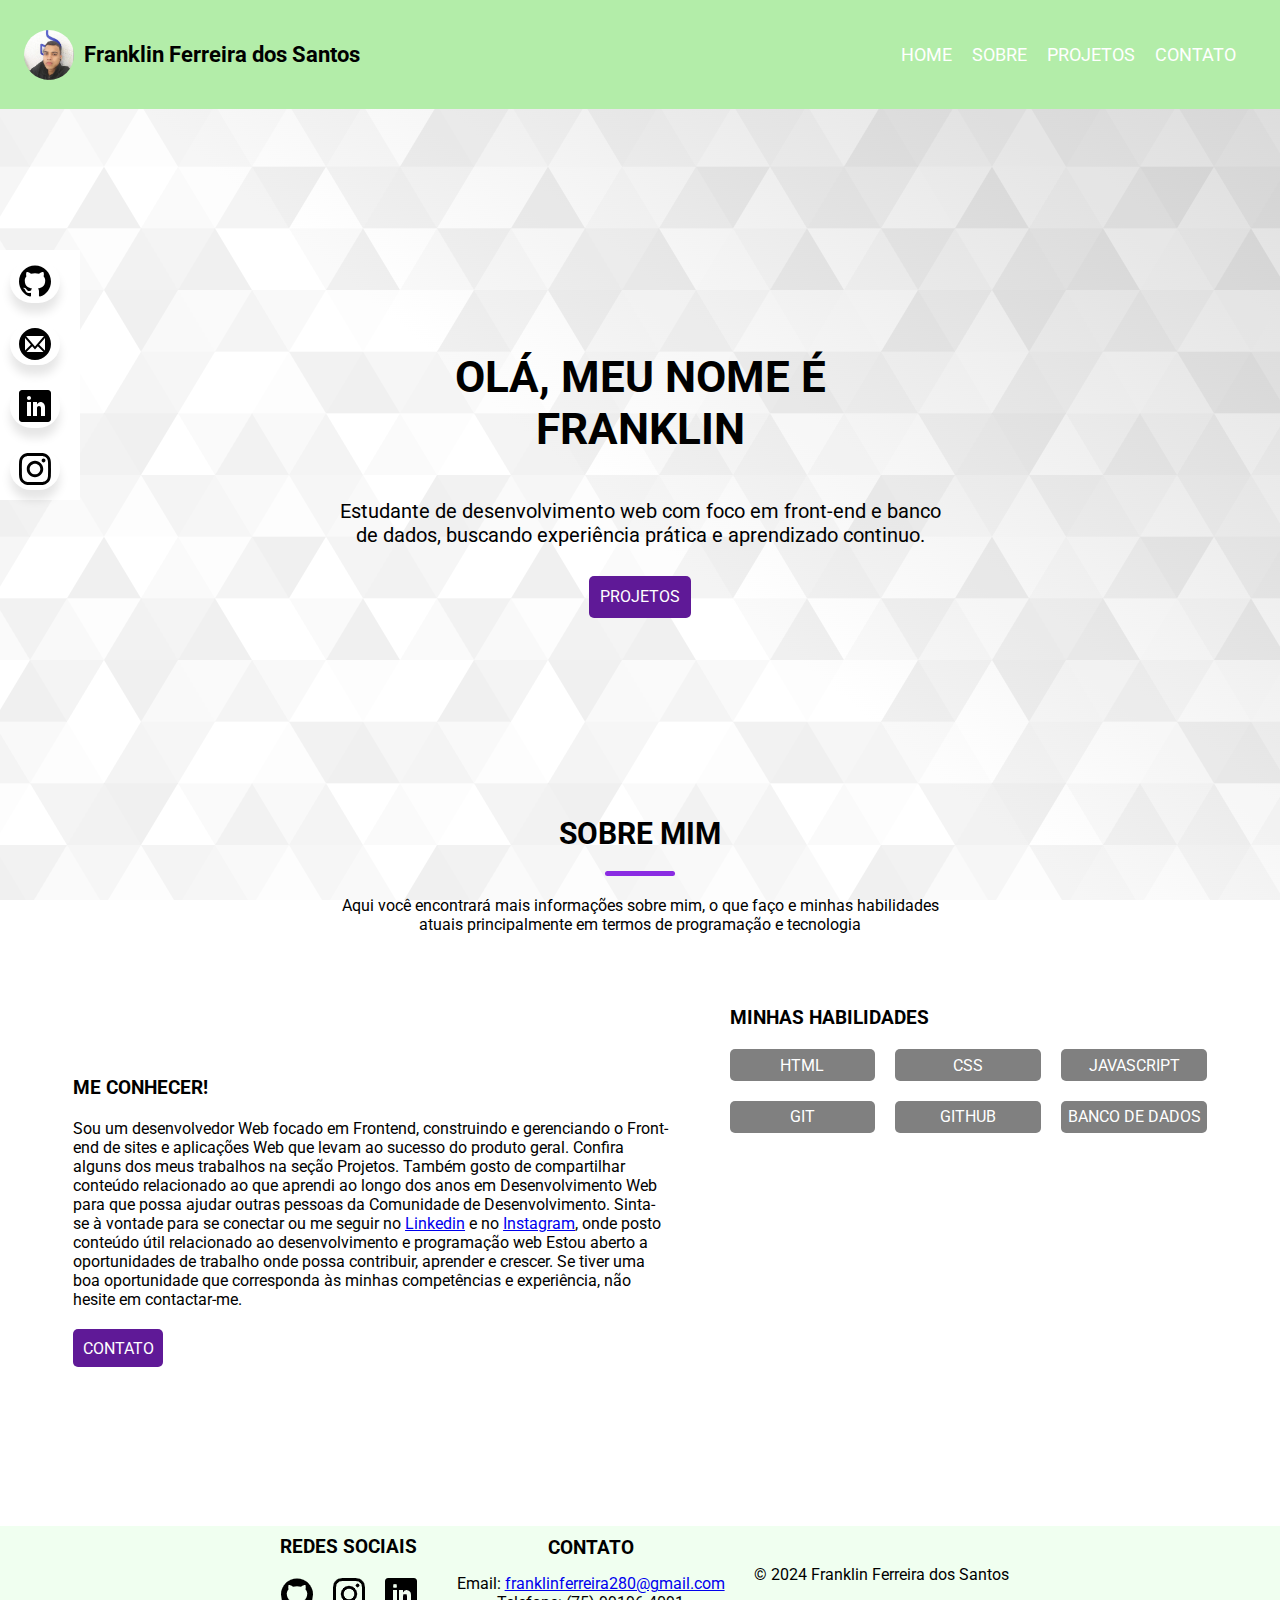
<file: index.html>
<!DOCTYPE html>
<html lang="pt-br">
<head>
    <meta charset="UTF-8">
    <meta name="viewport" content="width=device-width, initial-scale=1.0">
    <title>Portfolio</title>
    <link rel="preconnect" href="https://fonts.googleapis.com">
    <link rel="preconnect" href="https://fonts.gstatic.com" crossorigin>
    <link href="https://fonts.googleapis.com/css2?family=Roboto:ital,wght@0,100;0,300;0,400;0,500;0,700;0,900;1,100;1,300;1,400;1,500;1,700;1,900&display=swap" rel="stylesheet">
    
    <link rel="stylesheet" href="estilo.css">
</head>
<body>
    <!--HEADER DO PORTFOLIO-->

    <header class="header_container">
        <section class="header">
            <article class="foto_title">
                <img src="/imagem/Captura de tela 2024-04-26 144449.png" class="foto">
                <h1 class="title_header">Franklin Ferreira dos Santos</h1>
            </article>
            <div class="menu-icon" id="menu-icon">
                <div class="bar"></div>
                <div class="bar"></div>
                <div class="bar"></div>
            </div>
            <nav class="menu-nav" id="menu-nav">
                <ul class="ul_nav">
                    <li><a href="#">Home</a></li>
                    <li><a href="#">Sobre</a></li>
                    <li><a href="#">Projetos</a></li>
                    <li><a href="#">Contato</a></li>
                </ul>
            </nav>
        </section>
    </header>

    <!--MEU NOME, UM PEQUENA FRASE SOBRE MIM, UM BOTÃO COM LINK PARA PROJETO E AS REDES SOCIAIS AO LADO ESQUERDO-->

    <main class="main_content"> <!-- main onde vai ficar minha apresentação -->
        <section class="section_container"> 
            <h2 class="main_title">Olá, meu nome é franklin</h2>
            <p>Estudante de desenvolvimento web com foco em front-end e banco de dados, buscando experiência prática e aprendizado continuo.</p>
            <a href="#" class="btn">Projetos</a>
        </section>
        <aside class="aside"><!-- onde vão ficar armazenado os link fixo ao lado esquerdo -->
            <!-- <ul class="social_links">
                <li><a href="#"><img src="/icomoon/PNG/github.png" alt="GitHub"></a></li>
                <li><a href="#"><img src="/icomoon/PNG/linkedin.png" alt="Linkedin"></a></li>
                <li><a href="#"><img src="/icomoon/PNG/mail4.png" alt="Email"></a></li>
                <li><a href="#"><img src="/icomoon/PNG/twitter.png" alt="Twitter"></a></li>
            </ul> -->
            
              <ul class="wrapper">
                <li class="icon github">
                  <span class="tooltip">GitHub</span>
                  <svg version="1.1" xmlns="http://www.w3.org/2000/svg"   width="32" height="32" 
                    fill="currentColor"
                    viewBox="0 0 32 32">
                    <title>github</title>
                    <path d="M16 0.395c-8.836 0-16 7.163-16 16 0 7.069 4.585 13.067 10.942 15.182 0.8 0.148 1.094-0.347 1.094-0.77 0-0.381-0.015-1.642-0.022-2.979-4.452 0.968-5.391-1.888-5.391-1.888-0.728-1.849-1.776-2.341-1.776-2.341-1.452-0.993 0.11-0.973 0.11-0.973 1.606 0.113 2.452 1.649 2.452 1.649 1.427 2.446 3.743 1.739 4.656 1.33 0.143-1.034 0.558-1.74 1.016-2.14-3.554-0.404-7.29-1.777-7.29-7.907 0-1.747 0.625-3.174 1.649-4.295-0.166-0.403-0.714-2.030 0.155-4.234 0 0 1.344-0.43 4.401 1.64 1.276-0.355 2.645-0.532 4.005-0.539 1.359 0.006 2.729 0.184 4.008 0.539 3.054-2.070 4.395-1.64 4.395-1.64 0.871 2.204 0.323 3.831 0.157 4.234 1.026 1.12 1.647 2.548 1.647 4.295 0 6.145-3.743 7.498-7.306 7.895 0.574 0.497 1.085 1.47 1.085 2.963 0 2.141-0.019 3.864-0.019 4.391 0 0.426 0.288 0.925 1.099 0.768 6.354-2.118 10.933-8.113 10.933-15.18 0-8.837-7.164-16-16-16z"></path>
                    </svg>
                </li>
                <!-- <li class="icon github">
                  <a href="https://github.com/franklinferreiraf" target="_blank"
                  span class="tooltip">GitHub</span>
                  <svg version="1.1" xmlns="http://www.w3.org/2000/svg"   width="32" height="32" 
                    fill="currentColor"
                    viewBox="0 0 32 32">
                    <title>github</title>
                    <path d="M16 0.395c-8.836 0-16 7.163-16 16 0 7.069 4.585 13.067 10.942 15.182 0.8 0.148 1.094-0.347 1.094-0.77 0-0.381-0.015-1.642-0.022-2.979-4.452 0.968-5.391-1.888-5.391-1.888-0.728-1.849-1.776-2.341-1.776-2.341-1.452-0.993 0.11-0.973 0.11-0.973 1.606 0.113 2.452 1.649 2.452 1.649 1.427 2.446 3.743 1.739 4.656 1.33 0.143-1.034 0.558-1.74 1.016-2.14-3.554-0.404-7.29-1.777-7.29-7.907 0-1.747 0.625-3.174 1.649-4.295-0.166-0.403-0.714-2.030 0.155-4.234 0 0 1.344-0.43 4.401 1.64 1.276-0.355 2.645-0.532 4.005-0.539 1.359 0.006 2.729 0.184 4.008 0.539 3.054-2.070 4.395-1.64 4.395-1.64 0.871 2.204 0.323 3.831 0.157 4.234 1.026 1.12 1.647 2.548 1.647 4.295 0 6.145-3.743 7.498-7.306 7.895 0.574 0.497 1.085 1.47 1.085 2.963 0 2.141-0.019 3.864-0.019 4.391 0 0.426 0.288 0.925 1.099 0.768 6.354-2.118 10.933-8.113 10.933-15.18 0-8.837-7.164-16-16-16z"></path>
                    </svg>
                  </a>
                </li> -->
                <li class="icon email">
                  <span class="tooltip">Email</span>
                  <svg version="1.1" xmlns="http://www.w3.org/2000/svg" width="32" height="32"
                    fill="currentColor" 
                    viewBox="0 0 32 32">
                    <title>mail4</title>
                    <path d="M16 0c-8.837 0-16 7.163-16 16s7.163 16 16 16 16-7.163 16-16-7.163-16-16-16zM8 8h16c0.286 0 0.563 0.061 0.817 0.177l-8.817 10.286-8.817-10.287c0.254-0.116 0.531-0.177 0.817-0.177zM6 22v-12c0-0.042 0.002-0.084 0.004-0.125l5.864 6.842-5.8 5.8c-0.045-0.167-0.069-0.34-0.069-0.517zM24 24h-16c-0.177 0-0.35-0.024-0.517-0.069l5.691-5.691 2.826 3.297 2.826-3.297 5.691 5.691c-0.167 0.045-0.34 0.069-0.517 0.069zM26 22c0 0.177-0.024 0.35-0.069 0.517l-5.8-5.8 5.865-6.842c0.003 0.041 0.004 0.083 0.004 0.125v12z"></path>
                    </svg>
                </li>
                <li class="icon linkedin">
                  <span class="tooltip">Linkedin</span>
                  <svg version="1.1" xmlns="http://www.w3.org/2000/svg" width="32" height="32" 
                    fill="currentColor" 
                    viewBox="0 0 32 32">
                    <title>linkedin</title>
                    <path d="M29 0h-26c-1.65 0-3 1.35-3 3v26c0 1.65 1.35 3 3 3h26c1.65 0 3-1.35 3-3v-26c0-1.65-1.35-3-3-3zM12 26h-4v-14h4v14zM10 10c-1.106 0-2-0.894-2-2s0.894-2 2-2c1.106 0 2 0.894 2 2s-0.894 2-2 2zM26 26h-4v-8c0-1.106-0.894-2-2-2s-2 0.894-2 2v8h-4v-14h4v2.481c0.825-1.131 2.087-2.481 3.5-2.481 2.488 0 4.5 2.238 4.5 5v9z"></path>
                    </svg>
                </li>
                <li class="icon instagram">
                  <span class="tooltip">Instagram</span>
                  <svg version="1.1" xmlns="http://www.w3.org/2000/svg"   width="32" height="32" 
                    fill="currentColor"
                    class="bi bi-instagram" 
                    viewBox="0 0 32 32">
                    <title>instagram</title>
                    <path d="M16 2.881c4.275 0 4.781 0.019 6.462 0.094 1.563 0.069 2.406 0.331 2.969 0.55 0.744 0.288 1.281 0.638 1.837 1.194 0.563 0.563 0.906 1.094 1.2 1.838 0.219 0.563 0.481 1.412 0.55 2.969 0.075 1.688 0.094 2.194 0.094 6.463s-0.019 4.781-0.094 6.463c-0.069 1.563-0.331 2.406-0.55 2.969-0.288 0.744-0.637 1.281-1.194 1.837-0.563 0.563-1.094 0.906-1.837 1.2-0.563 0.219-1.413 0.481-2.969 0.55-1.688 0.075-2.194 0.094-6.463 0.094s-4.781-0.019-6.463-0.094c-1.563-0.069-2.406-0.331-2.969-0.55-0.744-0.288-1.281-0.637-1.838-1.194-0.563-0.563-0.906-1.094-1.2-1.837-0.219-0.563-0.481-1.413-0.55-2.969-0.075-1.688-0.094-2.194-0.094-6.463s0.019-4.781 0.094-6.463c0.069-1.563 0.331-2.406 0.55-2.969 0.288-0.744 0.638-1.281 1.194-1.838 0.563-0.563 1.094-0.906 1.838-1.2 0.563-0.219 1.412-0.481 2.969-0.55 1.681-0.075 2.188-0.094 6.463-0.094zM16 0c-4.344 0-4.887 0.019-6.594 0.094-1.7 0.075-2.869 0.35-3.881 0.744-1.056 0.412-1.95 0.956-2.837 1.85-0.894 0.888-1.438 1.781-1.85 2.831-0.394 1.019-0.669 2.181-0.744 3.881-0.075 1.713-0.094 2.256-0.094 6.6s0.019 4.887 0.094 6.594c0.075 1.7 0.35 2.869 0.744 3.881 0.413 1.056 0.956 1.95 1.85 2.837 0.887 0.887 1.781 1.438 2.831 1.844 1.019 0.394 2.181 0.669 3.881 0.744 1.706 0.075 2.25 0.094 6.594 0.094s4.888-0.019 6.594-0.094c1.7-0.075 2.869-0.35 3.881-0.744 1.050-0.406 1.944-0.956 2.831-1.844s1.438-1.781 1.844-2.831c0.394-1.019 0.669-2.181 0.744-3.881 0.075-1.706 0.094-2.25 0.094-6.594s-0.019-4.887-0.094-6.594c-0.075-1.7-0.35-2.869-0.744-3.881-0.394-1.063-0.938-1.956-1.831-2.844-0.887-0.887-1.781-1.438-2.831-1.844-1.019-0.394-2.181-0.669-3.881-0.744-1.712-0.081-2.256-0.1-6.6-0.1v0z"></path>
                    <path d="M16 7.781c-4.537 0-8.219 3.681-8.219 8.219s3.681 8.219 8.219 8.219 8.219-3.681 8.219-8.219c0-4.537-3.681-8.219-8.219-8.219zM16 21.331c-2.944 0-5.331-2.387-5.331-5.331s2.387-5.331 5.331-5.331c2.944 0 5.331 2.387 5.331 5.331s-2.387 5.331-5.331 5.331z"></path>
                    <path d="M26.462 7.456c0 1.060-0.859 1.919-1.919 1.919s-1.919-0.859-1.919-1.919c0-1.060 0.859-1.919 1.919-1.919s1.919 0.859 1.919 1.919z"></path>
                    </svg>
                    
                </li>
              </ul>
        </aside>

        <section class="sobre_container"> <!-- ONDE VAI FICAR ARMAZENADO INFORMAÇÕES SOBRE MIM -->
            <article class="sobre_content">
                <h2 class="title_sobre">Sobre mim</h2>
                <div class="vazia"></div>
                <p>Aqui você encontrará mais informações sobre mim, o que faço e minhas habilidades atuais principalmente em termos de programação e tecnologia</p>
            </article>
            <section class="info_sobre">
                <article class="conhecer">
                    <h3 class="title_conhecer">Me Conhecer!</h3>
                    <p>Sou um desenvolvedor Web focado em Frontend, construindo e gerenciando o Front-end de sites e aplicações Web que levam ao sucesso do produto geral. Confira alguns dos meus trabalhos na seção Projetos.
                    Também gosto de compartilhar conteúdo relacionado ao que aprendi ao longo dos anos em Desenvolvimento Web para que possa ajudar outras pessoas da Comunidade de Desenvolvimento. Sinta-se à vontade para se conectar ou me seguir no <a href="#">Linkedin</a> e no <a href="#">Instagram</a>, onde posto conteúdo útil relacionado ao desenvolvimento e programação web
                    Estou aberto a oportunidades de trabalho onde possa contribuir, aprender e crescer. Se tiver uma boa oportunidade que corresponda às minhas competências e experiência, não hesite em contactar-me.</p>
                    <a href="#" class="btn2">Contato</a>
                </article>

                <article class="habilidades">
                    <h3 class="title_habilidades">Minhas Habilidades</h3>
                    <ul class="ul_habilidades">
                        <li>Html</li>
                        <li>Css</li>
                        <li>Javascript</li>
                        <li>Git</li>
                        <li>Github</li>
                        <li>Banco de Dados</li>
                    </ul>
                </article>
            </section>
        </section>
    </main>


    <footer class="rodape">
        <section class="rodape_container">
            <article class="social_rodape">
                <h3 class="title_social">Redes Sociais</h3>
                <ul class="ul_rodape">
                    <li><a href="#"><img src="/icomoon/PNG/github.png" alt="GitHub"></a></li>
                    <li><a href="#"><img src="/icomoon/PNG/instagram.png" alt="Instagram"></a></li>
                    <li><a href="#"><img src="/icomoon/PNG/linkedin.png" alt="Linkedin"></a></li>
                </ul>
            </article>

            <article class="contato">
                <h3 class="title_contato">Contato</h3>
                <p>Email: <a href="#">franklinferreira280@gmail.com</a></p>
                <p>Telefone: (75) 99196-4091</p>
            </article>

            <article class="copy">
                <p>&copy; 2024 Franklin Ferreira dos Santos</p>
            </article>
        </section>
    </footer>


    <script src="script.js"></script>
</body>
</html>
</file>
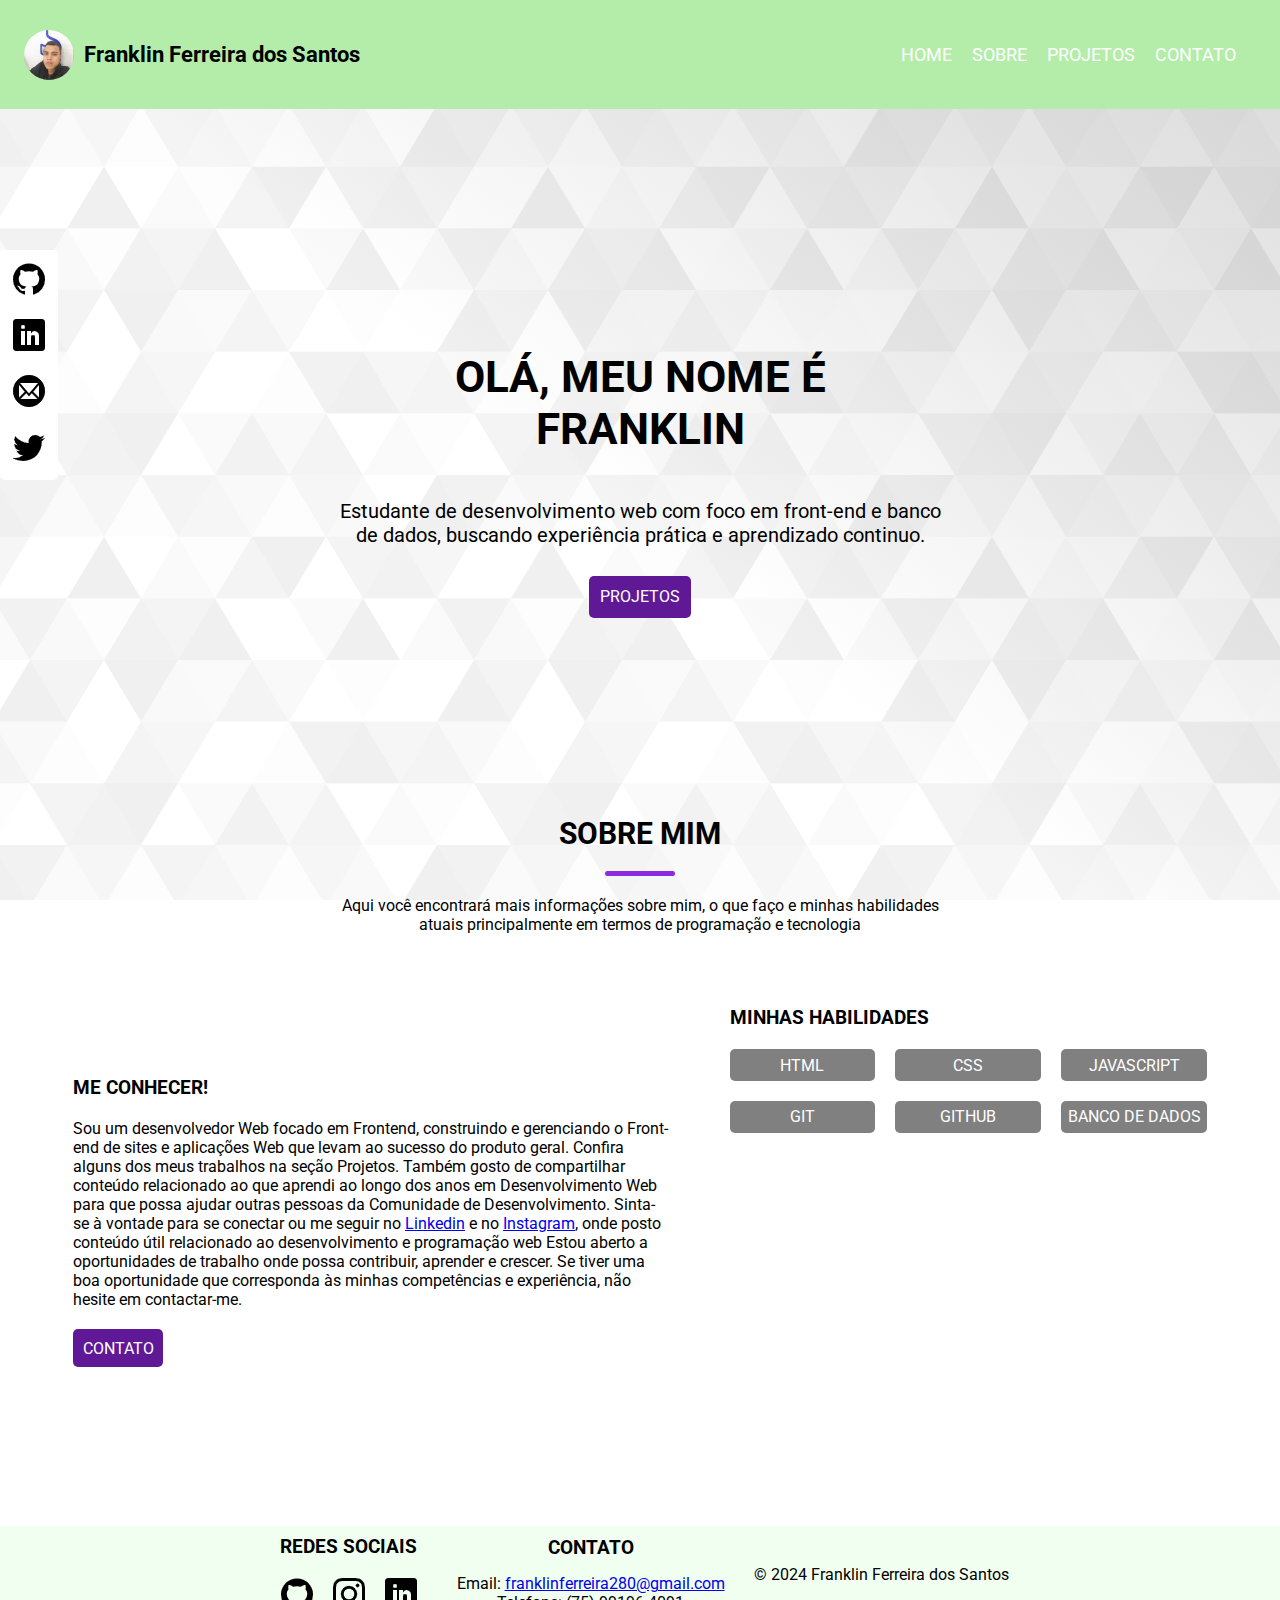
<file: index/index.html>
<!DOCTYPE html>
<html lang="pt-br">
<head>
    <meta charset="UTF-8">
    <meta name="viewport" content="width=device-width, initial-scale=1.0">
    <title>Portfolio</title>
    <link rel="preconnect" href="https://fonts.googleapis.com">
    <link rel="preconnect" href="https://fonts.gstatic.com" crossorigin>
    <link href="https://fonts.googleapis.com/css2?family=Roboto:ital,wght@0,100;0,300;0,400;0,500;0,700;0,900;1,100;1,300;1,400;1,500;1,700;1,900&display=swap" rel="stylesheet">
    
    <link rel="stylesheet" href="estilo.css">
</head>
<body>
    <!--HEADER DO PORTFOLIO-->

    <header class="header_container">
        <section class="header">
            <article class="foto_title">
                <img src="/imagem/Captura de tela 2024-04-26 144449.png" alt="Minha Foto" class="foto">
                <h1 class="title_header">Franklin Ferreira dos Santos</h1>
            </article>
            <div class="menu-icon" id="menu-icon">
                <div class="bar"></div>
                <div class="bar"></div>
                <div class="bar"></div>
            </div>
            <nav class="menu-nav" id="menu-nav">
                <ul class="ul_nav">
                    <li><a href="#">Home</a></li>
                    <li><a href="#">Sobre</a></li>
                    <li><a href="#">Projetos</a></li>
                    <li><a href="#">Contato</a></li>
                </ul>
            </nav>
        </section>
    </header>

    <!--MEU NOME, UM PEQUENA FRASE SOBRE MIM, UM BOTÃO COM LINK PARA PROJETO E AS REDES SOCIAIS AO LADO ESQUERDO-->

    <main class="main_content"> <!-- main onde vai ficar minha apresentação -->
        <section class="section_container"> 
            <h2 class="main_title">Olá, meu nome é franklin</h2>
            <p>Estudante de desenvolvimento web com foco em front-end e banco de dados, buscando experiência prática e aprendizado continuo.</p>
            <a href="#" class="btn">Projetos</a>
        </section>
        <aside class="aside"> <!-- onde vão ficar armazenado os link fixo ao lado esquerdo -->
            <ul class="social_links">
                <li><a href="#"><img src="/icomoon/PNG/github.png" alt="GitHub"></a></li>
                <li><a href="#"><img src="/icomoon/PNG/linkedin.png" alt="Linkedin"></a></li>
                <li><a href="#"><img src="/icomoon/PNG/mail4.png" alt="Email"></a></li>
                <li><a href="#"><img src="/icomoon/PNG/twitter.png" alt="Twitter"></a></li>
            </ul>
        </aside>

        <section class="sobre_container"> <!-- ONDE VAI FICAR ARMAZENADO INFORMAÇÕES SOBRE MIM -->
            <article class="sobre_content">
                <h2 class="title_sobre">Sobre mim</h2>
                <div class="vazia"></div>
                <p>Aqui você encontrará mais informações sobre mim, o que faço e minhas habilidades atuais principalmente em termos de programação e tecnologia</p>
            </article>
            <section class="info_sobre">
                <article class="conhecer">
                    <h3 class="title_conhecer">Me Conhecer!</h3>
                    <p>Sou um desenvolvedor Web focado em Frontend, construindo e gerenciando o Front-end de sites e aplicações Web que levam ao sucesso do produto geral. Confira alguns dos meus trabalhos na seção Projetos.
                    Também gosto de compartilhar conteúdo relacionado ao que aprendi ao longo dos anos em Desenvolvimento Web para que possa ajudar outras pessoas da Comunidade de Desenvolvimento. Sinta-se à vontade para se conectar ou me seguir no <a href="#">Linkedin</a> e no <a href="#">Instagram</a>, onde posto conteúdo útil relacionado ao desenvolvimento e programação web
                    Estou aberto a oportunidades de trabalho onde possa contribuir, aprender e crescer. Se tiver uma boa oportunidade que corresponda às minhas competências e experiência, não hesite em contactar-me.</p>
                    <a href="#" class="btn2">Contato</a>
                </article>

                <article class="habilidades">
                    <h3 class="title_habilidades">Minhas Habilidades</h3>
                    <ul class="ul_habilidades">
                        <li>Html</li>
                        <li>Css</li>
                        <li>Javascript</li>
                        <li>Git</li>
                        <li>Github</li>
                        <li>Banco de Dados</li>
                    </ul>
                </article>
            </section>
        </section>
    </main>


    <footer class="rodape">
        <section class="rodape_container">
            <article class="social_rodape">
                <h3 class="title_social">Redes Sociais</h3>
                <ul class="ul_rodape">
                    <li><a href="#"><img src="/icomoon/PNG/github.png" alt="GitHub"></a></li>
                    <li><a href="#"><img src="/icomoon/PNG/instagram.png" alt="Instagram"></a></li>
                    <li><a href="#"><img src="/icomoon/PNG/linkedin.png" alt="Linkedin"></a></li>
                </ul>
            </article>

            <article class="contato">
                <h3 class="title_contato">Contato</h3>
                <p>Email: <a href="#">franklinferreira280@gmail.com</a></p>
                <p>Telefone: (75) 99196-4091</p>
            </article>

            <article class="copy">
                <p>&copy; 2024 Franklin Ferreira dos Santos</p>
            </article>
        </section>
    </footer>


    <script src="script.js"></script>
</body>
</html>
</file>
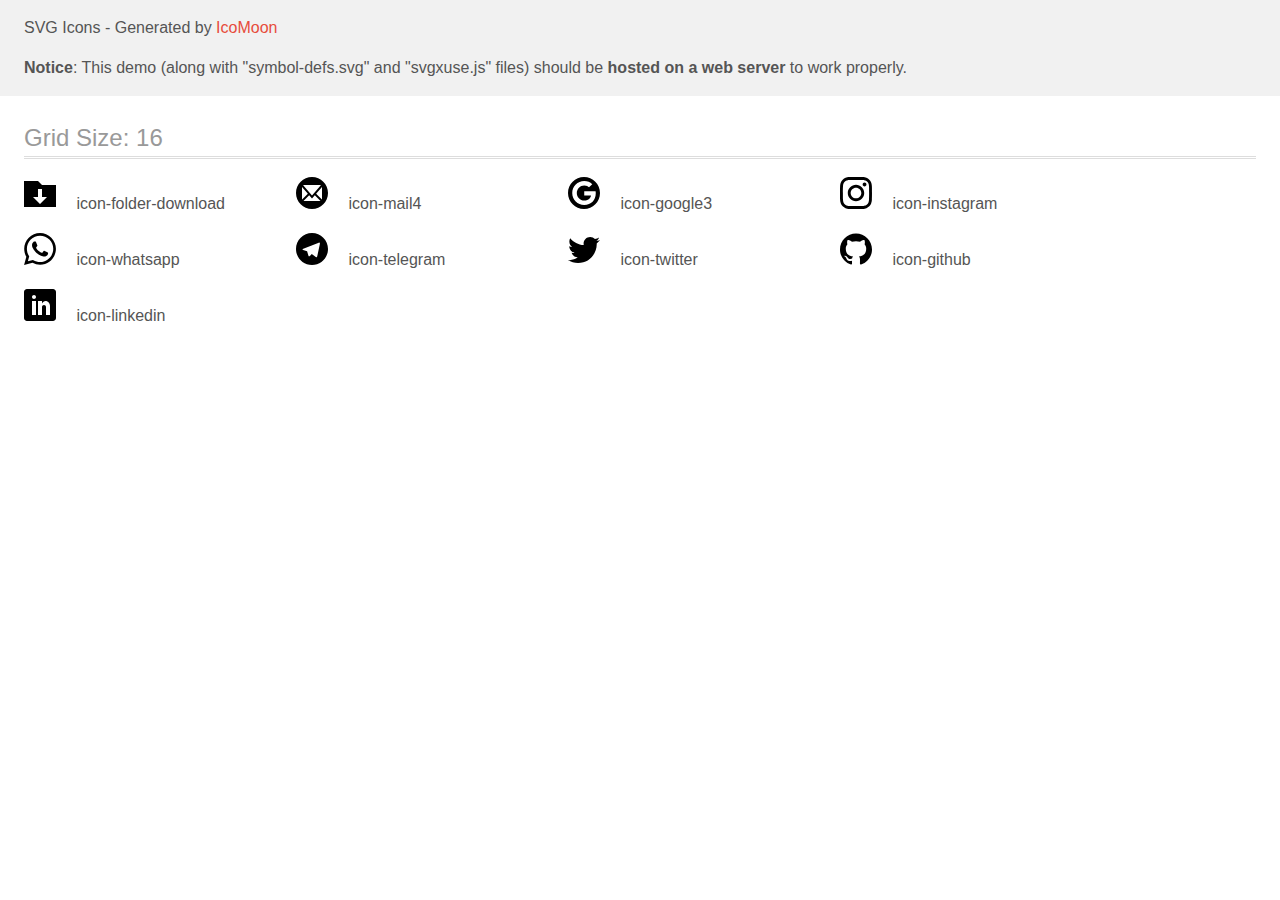
<file: icomoon/demo-external-svg.html>
<!doctype html>
<html>
<head>
    <title>IcoMoon - SVG Icons</title>
    <meta charset="utf-8">
    <meta name="viewport" content="width=device-width, initial-scale=1">
    <link rel="stylesheet" href="demo-files/demo.css">
    <link rel="stylesheet" href="style.css">
</head>
<body>
<header class="bgc1 clearfix">
<div class="mhl">
    <p>SVG Icons - Generated by <a href="https://icomoon.io/app">IcoMoon</a></p><p><strong>Notice</strong>: This demo (along with "symbol-defs.svg" and "svgxuse.js" files) should be <b>hosted on a web server</b> to work properly.</p>
</div>
</header>
    <div class="clearfix mhl ptl">
        <h1 class="mvm mtn fgc1">Grid Size: 16</h1>
        <div class="glyph fs1">
            <div class="clearfix pbs">
                <svg class="icon icon-folder-download"><use xlink:href="symbol-defs.svg#icon-folder-download"></use></svg><span class="name"> icon-folder-download</span>
            </div>
        </div>
        <div class="glyph fs1">
            <div class="clearfix pbs">
                <svg class="icon icon-mail4"><use xlink:href="symbol-defs.svg#icon-mail4"></use></svg><span class="name"> icon-mail4</span>
            </div>
        </div>
        <div class="glyph fs1">
            <div class="clearfix pbs">
                <svg class="icon icon-google3"><use xlink:href="symbol-defs.svg#icon-google3"></use></svg><span class="name"> icon-google3</span>
            </div>
        </div>
        <div class="glyph fs1">
            <div class="clearfix pbs">
                <svg class="icon icon-instagram"><use xlink:href="symbol-defs.svg#icon-instagram"></use></svg><span class="name"> icon-instagram</span>
            </div>
        </div>
        <div class="glyph fs1">
            <div class="clearfix pbs">
                <svg class="icon icon-whatsapp"><use xlink:href="symbol-defs.svg#icon-whatsapp"></use></svg><span class="name"> icon-whatsapp</span>
            </div>
        </div>
        <div class="glyph fs1">
            <div class="clearfix pbs">
                <svg class="icon icon-telegram"><use xlink:href="symbol-defs.svg#icon-telegram"></use></svg><span class="name"> icon-telegram</span>
            </div>
        </div>
        <div class="glyph fs1">
            <div class="clearfix pbs">
                <svg class="icon icon-twitter"><use xlink:href="symbol-defs.svg#icon-twitter"></use></svg><span class="name"> icon-twitter</span>
            </div>
        </div>
        <div class="glyph fs1">
            <div class="clearfix pbs">
                <svg class="icon icon-github"><use xlink:href="symbol-defs.svg#icon-github"></use></svg><span class="name"> icon-github</span>
            </div>
        </div>
        <div class="glyph fs1">
            <div class="clearfix pbs">
                <svg class="icon icon-linkedin"><use xlink:href="symbol-defs.svg#icon-linkedin"></use></svg><span class="name"> icon-linkedin</span>
            </div>
        </div>
  </div>
<script defer src="svgxuse.js"></script>
</body>
</html>
</file>
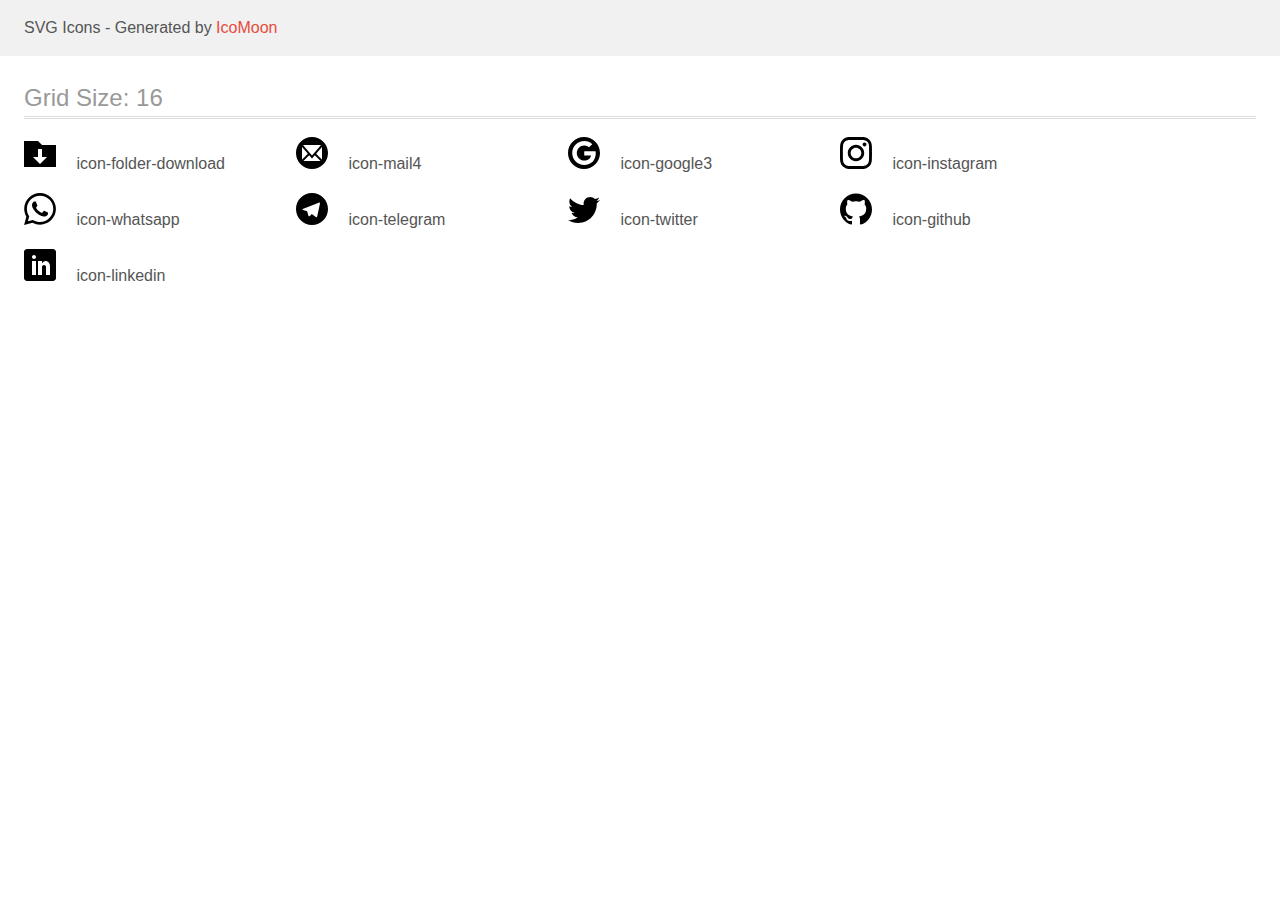
<file: icomoon/demo.html>
<!doctype html>
<html>
<head>
    <title>IcoMoon - SVG Icons</title>
    <meta charset="utf-8">
    <meta name="viewport" content="width=device-width, initial-scale=1">
    <link rel="stylesheet" href="demo-files/demo.css">
    <link rel="stylesheet" href="style.css">
</head>
<body>
<svg aria-hidden="true" style="position: absolute; width: 0; height: 0; overflow: hidden;" version="1.1" xmlns="http://www.w3.org/2000/svg" xmlns:xlink="http://www.w3.org/1999/xlink">
<defs>
<symbol id="icon-folder-download" viewBox="0 0 32 32">
<path d="M18 8l-4-4h-14v26h32v-22h-14zM16 27l-7-7h5v-8h4v8h5l-7 7z"></path>
</symbol>
<symbol id="icon-mail4" viewBox="0 0 32 32">
<path d="M16 0c-8.837 0-16 7.163-16 16s7.163 16 16 16 16-7.163 16-16-7.163-16-16-16zM8 8h16c0.286 0 0.563 0.061 0.817 0.177l-8.817 10.286-8.817-10.287c0.254-0.116 0.531-0.177 0.817-0.177zM6 22v-12c0-0.042 0.002-0.084 0.004-0.125l5.864 6.842-5.8 5.8c-0.045-0.167-0.069-0.34-0.069-0.517zM24 24h-16c-0.177 0-0.35-0.024-0.517-0.069l5.691-5.691 2.826 3.297 2.826-3.297 5.691 5.691c-0.167 0.045-0.34 0.069-0.517 0.069zM26 22c0 0.177-0.024 0.35-0.069 0.517l-5.8-5.8 5.865-6.842c0.003 0.041 0.004 0.083 0.004 0.125v12z"></path>
</symbol>
<symbol id="icon-google3" viewBox="0 0 32 32">
<path d="M16 0c-8.838 0-16 7.162-16 16s7.162 16 16 16 16-7.163 16-16-7.163-16-16-16zM16.238 28c-6.631 0-12-5.369-12-12s5.369-12 12-12c3.238 0 5.95 1.181 8.037 3.138l-3.256 3.138c-0.894-0.856-2.45-1.85-4.781-1.85-4.1 0-7.438 3.394-7.438 7.575s3.344 7.575 7.438 7.575c4.75 0 6.531-3.413 6.806-5.175h-6.806v-4.113h11.331c0.1 0.6 0.188 1.2 0.188 1.988 0.006 6.856-4.588 11.725-11.519 11.725z"></path>
</symbol>
<symbol id="icon-instagram" viewBox="0 0 32 32">
<path d="M16 2.881c4.275 0 4.781 0.019 6.462 0.094 1.563 0.069 2.406 0.331 2.969 0.55 0.744 0.288 1.281 0.638 1.837 1.194 0.563 0.563 0.906 1.094 1.2 1.838 0.219 0.563 0.481 1.412 0.55 2.969 0.075 1.688 0.094 2.194 0.094 6.463s-0.019 4.781-0.094 6.463c-0.069 1.563-0.331 2.406-0.55 2.969-0.288 0.744-0.637 1.281-1.194 1.837-0.563 0.563-1.094 0.906-1.837 1.2-0.563 0.219-1.413 0.481-2.969 0.55-1.688 0.075-2.194 0.094-6.463 0.094s-4.781-0.019-6.463-0.094c-1.563-0.069-2.406-0.331-2.969-0.55-0.744-0.288-1.281-0.637-1.838-1.194-0.563-0.563-0.906-1.094-1.2-1.837-0.219-0.563-0.481-1.413-0.55-2.969-0.075-1.688-0.094-2.194-0.094-6.463s0.019-4.781 0.094-6.463c0.069-1.563 0.331-2.406 0.55-2.969 0.288-0.744 0.638-1.281 1.194-1.838 0.563-0.563 1.094-0.906 1.838-1.2 0.563-0.219 1.412-0.481 2.969-0.55 1.681-0.075 2.188-0.094 6.463-0.094zM16 0c-4.344 0-4.887 0.019-6.594 0.094-1.7 0.075-2.869 0.35-3.881 0.744-1.056 0.412-1.95 0.956-2.837 1.85-0.894 0.888-1.438 1.781-1.85 2.831-0.394 1.019-0.669 2.181-0.744 3.881-0.075 1.713-0.094 2.256-0.094 6.6s0.019 4.887 0.094 6.594c0.075 1.7 0.35 2.869 0.744 3.881 0.413 1.056 0.956 1.95 1.85 2.837 0.887 0.887 1.781 1.438 2.831 1.844 1.019 0.394 2.181 0.669 3.881 0.744 1.706 0.075 2.25 0.094 6.594 0.094s4.888-0.019 6.594-0.094c1.7-0.075 2.869-0.35 3.881-0.744 1.050-0.406 1.944-0.956 2.831-1.844s1.438-1.781 1.844-2.831c0.394-1.019 0.669-2.181 0.744-3.881 0.075-1.706 0.094-2.25 0.094-6.594s-0.019-4.887-0.094-6.594c-0.075-1.7-0.35-2.869-0.744-3.881-0.394-1.063-0.938-1.956-1.831-2.844-0.887-0.887-1.781-1.438-2.831-1.844-1.019-0.394-2.181-0.669-3.881-0.744-1.712-0.081-2.256-0.1-6.6-0.1v0z"></path>
<path d="M16 7.781c-4.537 0-8.219 3.681-8.219 8.219s3.681 8.219 8.219 8.219 8.219-3.681 8.219-8.219c0-4.537-3.681-8.219-8.219-8.219zM16 21.331c-2.944 0-5.331-2.387-5.331-5.331s2.387-5.331 5.331-5.331c2.944 0 5.331 2.387 5.331 5.331s-2.387 5.331-5.331 5.331z"></path>
<path d="M26.462 7.456c0 1.060-0.859 1.919-1.919 1.919s-1.919-0.859-1.919-1.919c0-1.060 0.859-1.919 1.919-1.919s1.919 0.859 1.919 1.919z"></path>
</symbol>
<symbol id="icon-whatsapp" viewBox="0 0 32 32">
<path d="M27.281 4.65c-2.994-3-6.975-4.65-11.219-4.65-8.738 0-15.85 7.112-15.85 15.856 0 2.794 0.731 5.525 2.119 7.925l-2.25 8.219 8.406-2.206c2.319 1.262 4.925 1.931 7.575 1.931h0.006c0 0 0 0 0 0 8.738 0 15.856-7.113 15.856-15.856 0-4.238-1.65-8.219-4.644-11.219zM16.069 29.050v0c-2.369 0-4.688-0.637-6.713-1.837l-0.481-0.288-4.987 1.306 1.331-4.863-0.313-0.5c-1.325-2.094-2.019-4.519-2.019-7.012 0-7.269 5.912-13.181 13.188-13.181 3.519 0 6.831 1.375 9.319 3.862 2.488 2.494 3.856 5.8 3.856 9.325-0.006 7.275-5.919 13.188-13.181 13.188zM23.294 19.175c-0.394-0.2-2.344-1.156-2.706-1.288s-0.625-0.2-0.894 0.2c-0.262 0.394-1.025 1.288-1.256 1.556-0.231 0.262-0.462 0.3-0.856 0.1s-1.675-0.619-3.188-1.969c-1.175-1.050-1.975-2.35-2.206-2.744s-0.025-0.613 0.175-0.806c0.181-0.175 0.394-0.463 0.594-0.694s0.262-0.394 0.394-0.662c0.131-0.262 0.069-0.494-0.031-0.694s-0.894-2.15-1.219-2.944c-0.319-0.775-0.65-0.669-0.894-0.681-0.231-0.012-0.494-0.012-0.756-0.012s-0.694 0.1-1.056 0.494c-0.363 0.394-1.387 1.356-1.387 3.306s1.419 3.831 1.619 4.1c0.2 0.262 2.794 4.269 6.769 5.981 0.944 0.406 1.681 0.65 2.256 0.837 0.95 0.3 1.813 0.256 2.494 0.156 0.762-0.113 2.344-0.956 2.675-1.881s0.331-1.719 0.231-1.881c-0.094-0.175-0.356-0.275-0.756-0.475z"></path>
</symbol>
<symbol id="icon-telegram" viewBox="0 0 32 32">
<path d="M16 0c-8.838 0-16 7.162-16 16s7.162 16 16 16 16-7.163 16-16-7.163-16-16-16zM23.863 10.969l-2.625 12.369c-0.181 0.881-0.712 1.087-1.45 0.681l-4-2.956-1.919 1.869c-0.225 0.219-0.4 0.4-0.8 0.4-0.519 0-0.431-0.194-0.606-0.688l-1.363-4.475-3.956-1.231c-0.856-0.262-0.862-0.85 0.194-1.269l15.412-5.95c0.7-0.319 1.381 0.169 1.113 1.25z"></path>
</symbol>
<symbol id="icon-twitter" viewBox="0 0 32 32">
<path d="M32 7.075c-1.175 0.525-2.444 0.875-3.769 1.031 1.356-0.813 2.394-2.1 2.887-3.631-1.269 0.75-2.675 1.3-4.169 1.594-1.2-1.275-2.906-2.069-4.794-2.069-3.625 0-6.563 2.938-6.563 6.563 0 0.512 0.056 1.012 0.169 1.494-5.456-0.275-10.294-2.888-13.531-6.862-0.563 0.969-0.887 2.1-0.887 3.3 0 2.275 1.156 4.287 2.919 5.463-1.075-0.031-2.087-0.331-2.975-0.819 0 0.025 0 0.056 0 0.081 0 3.181 2.263 5.838 5.269 6.437-0.55 0.15-1.131 0.231-1.731 0.231-0.425 0-0.831-0.044-1.237-0.119 0.838 2.606 3.263 4.506 6.131 4.563-2.25 1.762-5.075 2.813-8.156 2.813-0.531 0-1.050-0.031-1.569-0.094 2.913 1.869 6.362 2.95 10.069 2.95 12.075 0 18.681-10.006 18.681-18.681 0-0.287-0.006-0.569-0.019-0.85 1.281-0.919 2.394-2.075 3.275-3.394z"></path>
</symbol>
<symbol id="icon-github" viewBox="0 0 32 32">
<path d="M16 0.395c-8.836 0-16 7.163-16 16 0 7.069 4.585 13.067 10.942 15.182 0.8 0.148 1.094-0.347 1.094-0.77 0-0.381-0.015-1.642-0.022-2.979-4.452 0.968-5.391-1.888-5.391-1.888-0.728-1.849-1.776-2.341-1.776-2.341-1.452-0.993 0.11-0.973 0.11-0.973 1.606 0.113 2.452 1.649 2.452 1.649 1.427 2.446 3.743 1.739 4.656 1.33 0.143-1.034 0.558-1.74 1.016-2.14-3.554-0.404-7.29-1.777-7.29-7.907 0-1.747 0.625-3.174 1.649-4.295-0.166-0.403-0.714-2.030 0.155-4.234 0 0 1.344-0.43 4.401 1.64 1.276-0.355 2.645-0.532 4.005-0.539 1.359 0.006 2.729 0.184 4.008 0.539 3.054-2.070 4.395-1.64 4.395-1.64 0.871 2.204 0.323 3.831 0.157 4.234 1.026 1.12 1.647 2.548 1.647 4.295 0 6.145-3.743 7.498-7.306 7.895 0.574 0.497 1.085 1.47 1.085 2.963 0 2.141-0.019 3.864-0.019 4.391 0 0.426 0.288 0.925 1.099 0.768 6.354-2.118 10.933-8.113 10.933-15.18 0-8.837-7.164-16-16-16z"></path>
</symbol>
<symbol id="icon-linkedin" viewBox="0 0 32 32">
<path d="M29 0h-26c-1.65 0-3 1.35-3 3v26c0 1.65 1.35 3 3 3h26c1.65 0 3-1.35 3-3v-26c0-1.65-1.35-3-3-3zM12 26h-4v-14h4v14zM10 10c-1.106 0-2-0.894-2-2s0.894-2 2-2c1.106 0 2 0.894 2 2s-0.894 2-2 2zM26 26h-4v-8c0-1.106-0.894-2-2-2s-2 0.894-2 2v8h-4v-14h4v2.481c0.825-1.131 2.087-2.481 3.5-2.481 2.488 0 4.5 2.238 4.5 5v9z"></path>
</symbol>
</defs>
</svg>

<header class="bgc1 clearfix">
<div class="mhl">
    <p>SVG Icons - Generated by <a href="https://icomoon.io/app">IcoMoon</a></p>
</div>
</header>
    <div class="clearfix mhl ptl">
        <h1 class="mvm mtn fgc1">Grid Size: 16</h1>
        <div class="glyph fs1">
            <div class="clearfix pbs">
                <svg class="icon icon-folder-download"><use xlink:href="#icon-folder-download"></use></svg><span class="name"> icon-folder-download</span>
            </div>
        </div>
        <div class="glyph fs1">
            <div class="clearfix pbs">
                <svg class="icon icon-mail4"><use xlink:href="#icon-mail4"></use></svg><span class="name"> icon-mail4</span>
            </div>
        </div>
        <div class="glyph fs1">
            <div class="clearfix pbs">
                <svg class="icon icon-google3"><use xlink:href="#icon-google3"></use></svg><span class="name"> icon-google3</span>
            </div>
        </div>
        <div class="glyph fs1">
            <div class="clearfix pbs">
                <svg class="icon icon-instagram"><use xlink:href="#icon-instagram"></use></svg><span class="name"> icon-instagram</span>
            </div>
        </div>
        <div class="glyph fs1">
            <div class="clearfix pbs">
                <svg class="icon icon-whatsapp"><use xlink:href="#icon-whatsapp"></use></svg><span class="name"> icon-whatsapp</span>
            </div>
        </div>
        <div class="glyph fs1">
            <div class="clearfix pbs">
                <svg class="icon icon-telegram"><use xlink:href="#icon-telegram"></use></svg><span class="name"> icon-telegram</span>
            </div>
        </div>
        <div class="glyph fs1">
            <div class="clearfix pbs">
                <svg class="icon icon-twitter"><use xlink:href="#icon-twitter"></use></svg><span class="name"> icon-twitter</span>
            </div>
        </div>
        <div class="glyph fs1">
            <div class="clearfix pbs">
                <svg class="icon icon-github"><use xlink:href="#icon-github"></use></svg><span class="name"> icon-github</span>
            </div>
        </div>
        <div class="glyph fs1">
            <div class="clearfix pbs">
                <svg class="icon icon-linkedin"><use xlink:href="#icon-linkedin"></use></svg><span class="name"> icon-linkedin</span>
            </div>
        </div>
  </div>
<script defer src="svgxuse.js"></script>
</body>
</html>
</file>
<file: estilo.css>
* {
    margin: 0;
    padding: 0;
    box-sizing: border-box;
    --primary-color: #B3EDA9;
    --secundary-color: #8a2be2;
}

body {
    font-family: roboto, sans-serif;
    background-image: url(/imagem/subtle-prism.png);
    background-repeat: no-repeat;
    background-attachment: fixed;
    background-position: right bottom;
    overflow-x: hidden;
}

.header_container {
    background-color: var(--primary-color);
    padding: .5em;
    box-sizing: border-box;
    margin-bottom: 1em;
}

.header {
    display: flex;
    justify-content: flex-start;
    align-items: center;
    padding: .5em;
    box-sizing: border-box;
}

.foto_title {
    display: flex;
    justify-content: center;
    align-items: center;
    gap: 10px;
}

.title_header {
    font-size: 18px;
}

.title_header:hover {
    color: var(--secundary-color);
    cursor: pointer;
}

.foto {
    width: 40px;
    height: 40px;
    border-radius: 50%;
}

.menu-icon {
    display: none;
    flex-direction: column;
    cursor: pointer;
    margin-left: 15%;
}

.menu-icon .bar {
    width: 25px;
    height: 3px;
    background-color: #fff;
    margin: 3px 0;

}

.menu-nav {
    display: flex;
}

.ul_nav {
    list-style-type: none;
    display: flex;
    margin-right: 20px;
}

.ul_nav li {
    margin: 0 15px;
}

.ul_nav a {
    color: #fff;
    text-decoration: none;
    font-size: 18px;
    text-transform: uppercase;
    text-align: center;
}

.ul_nav a:hover {
    color: var(--secundary-color);
}

@media screen and (min-width: 25em) {
    .menu-icon {
        display: flex;
    }

    .menu-nav {
        position: absolute;
        top: 72px;
        right: 100%;
        height: 60%;
        background: #333;
        flex-direction: column;
        align-items: flex-end;
        width: 100%;
        transform: translateX(100%);
        transition: transform 0.3s ease-in;
        scrollbar-width: 100%;
    }

    .ul_nav {
        flex-direction: column;
    }

    .ul_nav li {
        margin: 20px 0;
    }

    .menu-nav.nav-active {
        transform: translateX(0);
    }
}

.main_content {
    text-align: center;
}

.section_container {
    height: 17em;
    margin-bottom: 1em;
    display: flex;
    justify-content: center;
    align-items: center;
    flex-direction: column;
    width: 100%;
    min-height: 75vh;
}

.main_title {
    font-size: 30px;
    padding: 1em;
    box-sizing: border-box;
    text-transform: uppercase;
}

.section_container p {
    text-align: center;
}

.btn {
    background-color: #5F1997;
    color: white;
    display: inline-block;
    text-transform: uppercase;
    text-decoration: none;
    border-radius: 5px;
    padding: .7em;
    box-sizing: border-box;
    margin-top: 1.8em;
}

.btn:hover {
    transition: all .5s ease-in;
    background-color: cornflowerblue;
}

.aside {
    display: none;
}

.sobre_container {
    margin-top: 2em;
    margin: 0 20px;
    height: 100%;
    margin-bottom: 1em;
}
.sobre_content {
    display: flex;
    flex-direction: column;
    justify-content: center;
    align-items: center;
    margin-bottom: 20px;
    width: 100%;
}

.title_sobre {
    text-transform: uppercase;
}

.vazia {
    width: 70px;
    height: 5px;
    border-radius: 10px;
    text-align: center;
    background-color: var(--secundary-color);
    margin: 20px;
}

.info_sobre {
    padding: .2em;
    box-sizing: border-box;
}

.conhecer {
    margin-bottom: 20px;
    text-align: left;
}

.conhecer p {
    margin-bottom: 40px;
}

.btn2 {
    background-color: #5F1997;
    padding: .6em;
    box-sizing: border-box;
    color: white;
    text-decoration: none;
    text-transform: uppercase;
    border-radius: 5px;
}

.btn2:hover {
    padding: .6em;
    box-sizing: border-box;
}

.title_conhecer, .title_habilidades {
    margin-bottom: 20px;
    text-transform: uppercase;
}

.habilidades {
    /* display: flex;
    flex-direction: column;
    justify-content: center;
    align-items: center; */
    text-align: left;
    margin: 50px 0;
}

.ul_habilidades {
    list-style-type: none;
    display: grid;
    text-align: center;
    gap: 20px;
    grid-template-columns: repeat(2, 1fr);
}

.ul_habilidades li {
    background-color: grey;
    text-transform: uppercase;
    padding: .4em;
    box-sizing: border-box;
    border-radius: 5px;
    color: white;
}

.rodape {
    background-color: honeydew;
}

.rodape_container {
    display: flex;
    flex-direction: column;
    justify-content: center;
    align-items: center;
    gap: 20px;
}

.social_rodape {
    padding: .6em;
    box-sizing: border-box;
    text-align: center;
}

.ul_rodape {
    list-style-type: none;
    display: flex;
    justify-content: center;
    align-items: center;
    gap: 20px;
    margin-top: 20px;
}

.contato {
    padding: .6em;
    box-sizing: border-box;
    text-align: center;
}

.title_contato {
    margin-bottom: 15px;
}

.title_social, .title_contato {
    text-transform: uppercase;
}

/* tela de tablets */

@media screen and (min-width: 31.25em) {
    .menu-icon, .menu-nav {
        display: none;
    }
    
    
}

@media screen and (min-width: 48em) {

    .header_container {
        padding: 1em;
        box-sizing: border-box;
    }

    .header {
        display: flex;
        justify-content: space-between;
        align-items: center;
    }

    .foto {
        width: 50px;
        height: 50px;
    }

    .title_header {
        font-size: 22px;
    }

   .menu-nav {
    position: static;
    height: auto;
    flex-direction: row;
    background: none;
    transform: none;
    display: flex;
    justify-content: flex-end;
    align-items: center;
    width: 50%;
    margin-left: 2px;
   }

   .ul_nav {
    display: flex;
    justify-content: center;
    align-items: center;
    flex-direction: row;
    gap: 20px;
   }

   .menu-nav.nav-active {
    transform: none;
   }

   .main_content {
    margin: 0 20px;
   }

   .ul_habilidades {
    display: grid;
    grid-template-columns: repeat(3, 1fr);
   }

   .rodape_container {
    display: flex;
    flex-direction: row;
    justify-content: center;
    align-items: center;
   }

}

@media screen and (min-width: 64em) {

    body {
        margin: 0;
        padding: 0;
    }

    .main_title {
        width: 50%;
        font-size: 44px;
    }

    .section_container p {
        width: 50%;
        font-size: 20px;
    }

    .aside {
        display: flex;
        position: absolute;
        top: 250px;
        left: 0;
        z-index: 2;
    }

    /* .social_links {
        background-color: #FFFFFF;
        border-radius: 5px;
        padding: .8em;
        box-sizing: border-box;
        list-style-type: none;
        display: flex;
        flex-direction: column;
        gap: 20px;
    } */

    .wrapper {
        background-color: #fff;
        display: flex;
        flex-direction: column;
        padding: 0;
        list-style-type: none;
        height: 250px;
        width: 80px;
        justify-content: center;
    }

    .wrapper .icon {
        position: relative;
        background-color: #fff;
        border-radius: 100px; /* ver se a bolinha vai ficar certo ou usar50% */
        margin: 10px;
        width: 50px;
        height: 50px;
        font-size: 18px;
        display: flex;
        justify-content: center;
        align-items: center;
        flex-direction: column;
        box-shadow: 0 10px 10px rgba(0, 0, 0, 0.1);
        cursor: pointer;
        transition: all 0.2s cubic-bezier(0.68, -0.55, 0.265, 1.55);
    }

    .wrapper .tooltip {
        position: absolute;
        top: 0;
        font-size: 14px;
        background: #fff;
        color: #fff;
        padding: 5px 8px;
        box-shadow: 0 10px 10px rgba(0, 0, 0, 0.1);
        opacity: 0;
        pointer-events: none;
        transition: all 0.3s cubic-bezier(0.68, -0.55, 0.265, 1.55);
    }

    .wrapper .tooltip::before {
        position: absolute;
        content: "";
        height: 8px;
        width: 8px;
        background: white;
        bottom: -3px;
        left: 50%;
        transform: translate(-50%) rotate(45deg);
        transition: all 0.3s cubic-bezier(0.68, -0.55, 0.265, 1.55);
    }

    .wrapper .icon:hover .tooltip {
        top: -45px;
        opacity: 1;
        visibility: visible;
        pointer-events: auto;
    }

    .wrapper .icon:hover span,
    .wrapper .icon:hover .tooltip {
        text-shadow: 0 -1px 0 rgba(0, 0, 0, 0.1);
    }

    .wrapper .github:hover,
    .wrapper .github:hover .tooltip,
    .wrapper .github:hover .tooltip::before {
        background-color: #1877f2;
        color: #fff;
    }

    .wrapper .email:hover,
    .wrapper .email:hover .tooltip,
    .wrapper .email:hover .tooltip::before {
        background-color: #1877f2;
        color: #fff;
    }

    .wrapper .linkedin:hover,
    .wrapper .linkedin:hover .tooltip,
    .wrapper .linkedin:hover .tooltip::before {
        background-color: #1877f2;
        color: #fff;
    }

    .wrapper .instagram:hover,
    .wrapper .instagram:hover .tooltip,
    .wrapper .instagram:hover .tooltip::before {
        background-color: #1877f2;
        color: #fff;
    }

    .title_sobre {
        font-size: 30px;
    }

    .sobre_content p {
        width: 50%;
    }

    .info_sobre {
        display: flex;
        justify-content: space-around;
        align-items: center;
    }

    .conhecer {
        width: 50%;
    }

    .conhecer p {
        margin: 0;
    }

    .habilidades {
        min-height: 50vh;
    }

    .btn2 {
        display: inline-block;
        margin-top: 20px;
    }
}
</file>
<file: index/estilo.css>
* {
    margin: 0;
    padding: 0;
    box-sizing: border-box;
    --primary-color: #B3EDA9;
    --secundary-color: #8a2be2;
}

body {
    font-family: roboto, sans-serif;
    background-image: url(/imagem/subtle-prism.png);
    background-repeat: no-repeat;
    background-attachment: fixed;
    background-position: right bottom;
}

.header_container {
    background-color: var(--primary-color);
    padding: .5em;
    box-sizing: border-box;
    margin-bottom: 1em;
}

.header {
    display: flex;
    justify-content: flex-start;
    align-items: center;
    padding: .5em;
    box-sizing: border-box;
}

.foto_title {
    display: flex;
    justify-content: center;
    align-items: center;
    gap: 10px;
}

.title_header {
    font-size: 18px;
}

.title_header:hover {
    color: var(--secundary-color);
    cursor: pointer;
}

.foto {
    width: 40px;
    height: 40px;
    border-radius: 50%;
}

.menu-icon {
    display: none;
    flex-direction: column;
    cursor: pointer;
    margin-left: 15%;
}

.menu-icon .bar {
    width: 25px;
    height: 3px;
    background-color: #fff;
    margin: 3px 0;

}

.menu-nav {
    display: flex;
}

.ul_nav {
    list-style-type: none;
    display: flex;
    margin-right: 20px;
}

.ul_nav li {
    margin: 0 15px;
}

.ul_nav a {
    color: #fff;
    text-decoration: none;
    font-size: 18px;
    text-transform: uppercase;
    text-align: center;
}

.ul_nav a:hover {
    color: var(--secundary-color);
}

@media screen and (min-width: 25em) {
    .menu-icon {
        display: flex;
    }

    .menu-nav {
        position: absolute;
        top: 72px;
        right: 0;
        height: 60%;
        background: #333;
        flex-direction: column;
        align-items: flex-end;
        width: 100%;
        transform: translateX(100%);
        transition: transform 0.3s ease-in;
        scrollbar-width: 100%;
    }

    .ul_nav {
        flex-direction: column;
    }

    .ul_nav li {
        margin: 20px 0;
    }

    .menu-nav.nav-active {
        transform: translateX(0);
    }
}

.main_content {
    text-align: center;
}

.section_container {
    height: 17em;
    margin-bottom: 1em;
    display: flex;
    justify-content: center;
    align-items: center;
    flex-direction: column;
    width: 100%;
    min-height: 75vh;
}

.main_title {
    font-size: 30px;
    padding: 1em;
    box-sizing: border-box;
    text-transform: uppercase;
}

.section_container p {
    text-align: center;
}

.btn {
    background-color: #5F1997;
    color: white;
    display: inline-block;
    text-transform: uppercase;
    text-decoration: none;
    border-radius: 5px;
    padding: .7em;
    margin-top: 1.8em;
}

.btn:hover {
    padding: .8em;
}

.aside {
    display: none;
}

.sobre_container {
    margin-top: 2em;
    margin: 0 20px;
    height: 100%;
    margin-bottom: 1em;
}
.sobre_content {
    display: flex;
    flex-direction: column;
    justify-content: center;
    align-items: center;
    margin-bottom: 20px;
    width: 100%;
}

.title_sobre {
    text-transform: uppercase;
}

.vazia {
    width: 70px;
    height: 5px;
    border-radius: 10px;
    text-align: center;
    background-color: var(--secundary-color);
    margin: 20px;
}

.info_sobre {
    padding: .2em;
    box-sizing: border-box;
}

.conhecer {
    margin-bottom: 20px;
    text-align: left;
}

.conhecer p {
    margin-bottom: 40px;
}

.btn2 {
    background-color: #5F1997;
    padding: .6em;
    box-sizing: border-box;
    color: white;
    text-decoration: none;
    text-transform: uppercase;
    border-radius: 5px;
}

.btn2:hover {
    padding: .6em;
    box-sizing: border-box;
}

.title_conhecer, .title_habilidades {
    margin-bottom: 20px;
    text-transform: uppercase;
}

.habilidades {
    /* display: flex;
    flex-direction: column;
    justify-content: center;
    align-items: center; */
    text-align: left;
    margin: 50px 0;
}

.ul_habilidades {
    list-style-type: none;
    display: grid;
    text-align: center;
    gap: 20px;
    grid-template-columns: repeat(2, 1fr);
}

.ul_habilidades li {
    background-color: grey;
    text-transform: uppercase;
    padding: .4em;
    box-sizing: border-box;
    border-radius: 5px;
    color: white;
}

.rodape {
    background-color: honeydew;
}

.rodape_container {
    display: flex;
    flex-direction: column;
    justify-content: center;
    align-items: center;
    gap: 20px;
}

.social_rodape {
    padding: .6em;
    box-sizing: border-box;
    text-align: center;
}

.ul_rodape {
    list-style-type: none;
    display: flex;
    justify-content: center;
    align-items: center;
    gap: 20px;
    margin-top: 20px;
}

.contato {
    padding: .6em;
    box-sizing: border-box;
    text-align: center;
}

.title_contato {
    margin-bottom: 15px;
}

.title_social, .title_contato {
    text-transform: uppercase;
}

/* tela de tablets */

@media screen and (min-width: 31.25em) {
    .menu-icon, .menu-nav {
        display: none;
    }
    
    
}

@media screen and (min-width: 48em) {

    .header_container {
        padding: 1em;
        box-sizing: border-box;
    }

    .header {
        display: flex;
        justify-content: space-between;
        align-items: center;
    }

    .foto {
        width: 50px;
        height: 50px;
    }

    .title_header {
        font-size: 22px;
    }

   .menu-nav {
    position: static;
    height: auto;
    flex-direction: row;
    background: none;
    transform: none;
    display: flex;
    justify-content: flex-end;
    align-items: center;
    width: 50%;
    margin-left: 2px;
   }

   .ul_nav {
    display: flex;
    justify-content: center;
    align-items: center;
    flex-direction: row;
    gap: 20px;
   }

   .menu-nav.nav-active {
    transform: none;
   }

   .main_content {
    margin: 0 20px;
   }

   .ul_habilidades {
    display: grid;
    grid-template-columns: repeat(3, 1fr);
   }

   .rodape_container {
    display: flex;
    flex-direction: row;
    justify-content: center;
    align-items: center;
   }

}

@media screen and (min-width: 64em) {

    .main_title {
        width: 50%;
        font-size: 44px;
    }

    .section_container p {
        width: 50%;
        font-size: 20px;
    }

    .aside {
        display: flex;
        position: absolute;
        top: 250px;
        left: 0;
        z-index: 2;
    }

    .social_links {
        background-color: #FFFFFF;
        border-radius: 5px;
        padding: .8em;
        box-sizing: border-box;
        list-style-type: none;
        display: flex;
        flex-direction: column;
        gap: 20px;
    }

    .title_sobre {
        font-size: 30px;
    }

    .sobre_content p {
        width: 50%;
    }

    .info_sobre {
        display: flex;
        justify-content: space-around;
        align-items: center;
    }

    .conhecer {
        width: 50%;
    }

    .conhecer p {
        margin: 0;
    }

    .habilidades {
        min-height: 50vh;
    }

    .btn2 {
        display: inline-block;
        margin-top: 20px;
    }
}
</file>
<file: icomoon/demo-files/demo.css>
body {
  padding: 0;
  margin: 0;
  font-family: sans-serif;
  font-size: 1em;
  line-height: 1.5;
  color: #555;
  background: #fff;
}
h1 {
  font-size: 1.5em;
  font-weight: normal;
  box-shadow: 0 1px #ddd, 0 2px #fff, 0 3px #ddd;
}
small {
  font-size: .66666667em;
}
a {
  color: #e74c3c;
  text-decoration: none;
}
a:hover, a:focus {
  box-shadow: 0 1px #e74c3c;
}
.bshadow0, input {
  box-shadow: inset 0 -2px #e7e7e7;
}
input:hover {
  box-shadow: inset 0 -2px #ccc;
}
input, fieldset {
  font-size: 1em;
  margin: 0;
  padding: 0;
  border: 0;
}
input {
  color: inherit;
  line-height: 1.5;
  height: 1.5em;
  padding: .25em 0;
}
input:focus {
  outline: none;
  box-shadow: inset 0 -2px #449fdb;
}
.glyph {
  font-size: 16px;
  margin-right: 1.5em;
  float: left;
  width: 7em;
}
svg {
  color: #000;
}
.liga {
  width: 80%;
  width: calc(100% - 2.5em);
}
.talign-right {
  text-align: right;
}
.talign-center {
  text-align: center;
}
.bgc1 {
  background: #f1f1f1;
}
.fgc0 {
  color: #000;
}
.fgc1 {
  color: #999;
}
p {
  margin-top: 1em;
  margin-bottom: 1em;
}
.mvm {
  margin-top: .75em;
  margin-bottom: .75em;
}
.mtn {
  margin-top: 0;
}
.mtl, .mal {
  margin-top: 1.5em;
}
.mbl, .mal {
  margin-bottom: 1.5em;
}
.mal, .mhl {
  margin-left: 1.5em;
  margin-right: 1.5em;
}
.mhmm {
  margin-left: 1em;
  margin-right: 1em;
}
.ptl {
  padding-top: 1.5em;
}
.pbs, .pvs {
  padding-bottom: .25em;
}
.pvs, .pts {
  padding-top: .25em;
}
.unit {
  float: left;
}
.unitRight {
  float: right;
}
.size1of2 {
  width: 50%;
}
.size1of1 {
  width: 100%;
}
.clearfix:before, .clearfix:after {
  content: " ";
  display: table;
}
.clearfix:after {
  clear: both;
}
.hidden-true {
  display: none;
}
.textbox0 {
  width: 3em;
  background: #f1f1f1;
  padding: .25em .5em;
  line-height: 1.5;
  height: 1.5em;
}
.fs0 {
  font-size: 16px;
}
.fs1 {
  font-size: 32px;
}
.name {
  font-size: 0.5em;
  margin-left: 1em;
}
</file>
<file: icomoon/style.css>
.icon {
  display: inline-block;
  width: 1em;
  height: 1em;
  stroke-width: 0;
  stroke: currentColor;
  fill: currentColor;
}

/* ==========================================
Single-colored icons can be modified like so:
.icon-name {
  font-size: 32px;
  color: red;
}
========================================== */
</file>
